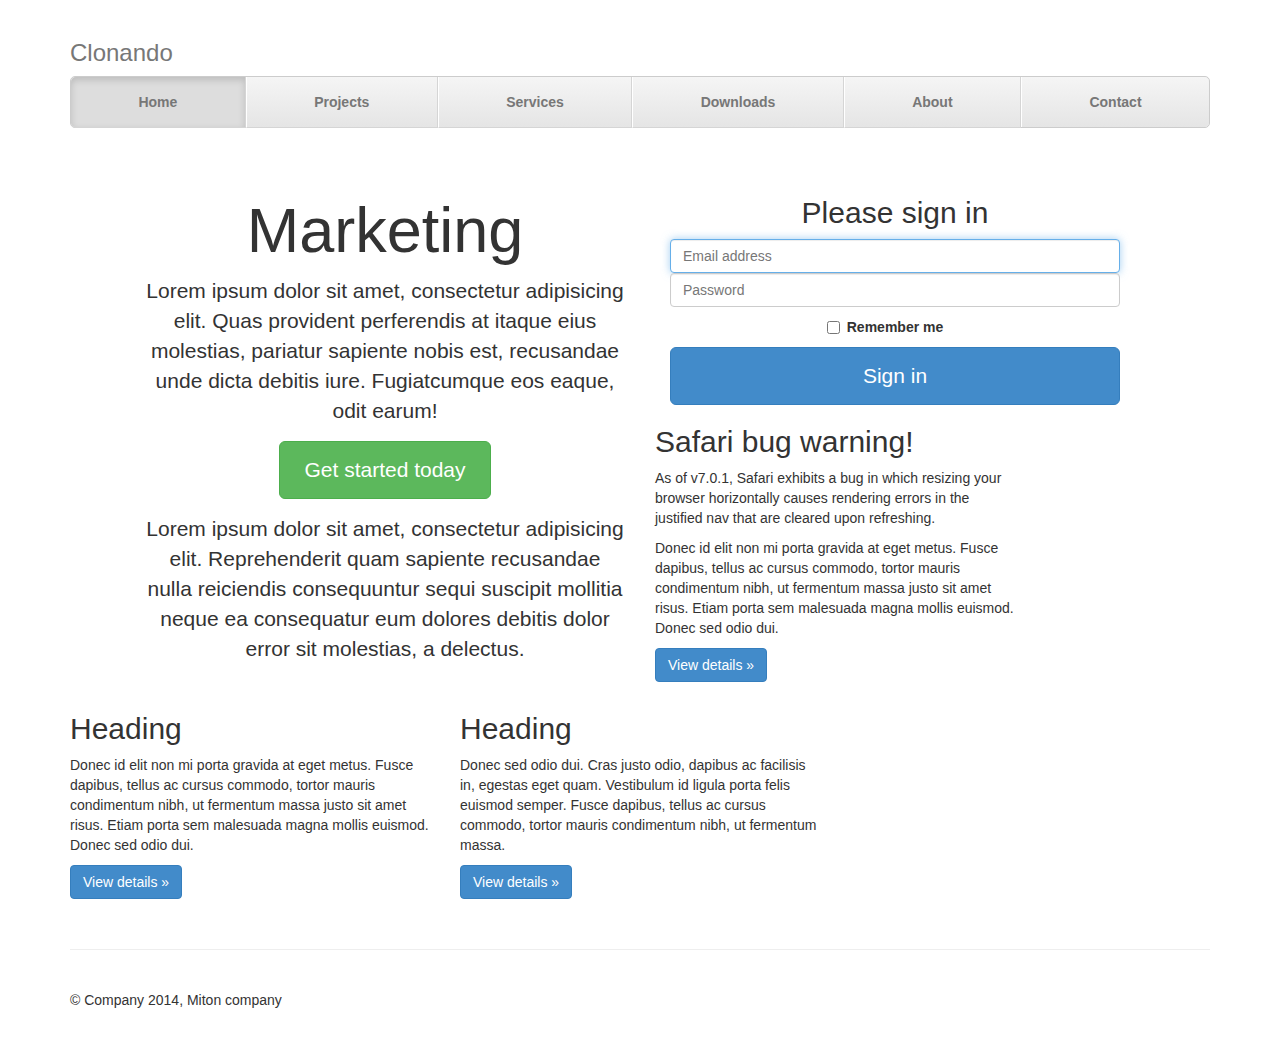
<file: Clase5/html/index.html>
<!DOCTYPE html>
<html lang="es">
  <head>
    <meta charset="utf-8">
    <meta http-equiv="X-UA-Compatible" content="IE=edge">
    <meta name="viewport" content="width=device-width, initial-scale=1">
    <meta name="description" content="">
    <meta name="author" content="Lucario">
    <title>Clonando</title>
    <link href="../css/bootstrap.min.css" rel="stylesheet">
    <link href="../css/justified-nav.css" rel="stylesheet">
  </head>

  <body>

    <div class="container">

      <div class="masthead">
        <h3 class="text-muted">Clonando</h3>
        <ul class="nav nav-justified">
          <li class="active"><a href="#">Home</a></li>
          <li><a href="#">Projects</a></li>
          <li><a href="#">Services</a></li>
          <li><a href="#">Downloads</a></li>
          <li><a href="#">About</a></li>
          <li><a href="#">Contact</a></li>
        </ul>
      </div>

          <div class="jumbotron">
        <div class="col-md-6">
          <h1>Marketing</h1>
            <p>Lorem ipsum dolor sit amet, consectetur adipisicing elit. Quas provident perferendis at itaque eius molestias, pariatur sapiente nobis est, recusandae unde dicta debitis iure. Fugiatcumque eos eaque, odit earum!</p>
            <p><a class="btn btn-lg btn-success" href="#" role="button">Get started today</a></p>
            <p>Lorem ipsum dolor sit amet, consectetur adipisicing elit. Reprehenderit quam sapiente recusandae nulla reiciendis consequuntur sequi suscipit mollitia neque ea consequatur eum dolores debitis dolor error sit molestias, a delectus.</p>
        </div>
        <div class="col-md-6">
  <body>

    <div class="container">
      <form class="form-signin" role="form">
        <h2 class="form-signin-heading">Please sign in</h2>
        <input type="email" class="form-control" placeholder="Email address" required autofocus>
        <input type="password" class="form-control" placeholder="Password" required>
        <label class="checkbox">
          <input type="checkbox" value="remember-me"> Remember me
        </label>
        <button class="btn btn-lg btn-primary btn-block" type="submit">Sign in</button>
      </form>

             </div>
        </div>
    </div>
      
      <div class="row">
        <div class="col-lg-4">
          <h2>Safari bug warning!</h2>
          <p>As of v7.0.1, Safari exhibits a bug in which resizing your browser horizontally causes rendering errors in the justified nav that are cleared upon refreshing.</p>
          <p>Donec id elit non mi porta gravida at eget metus. Fusce dapibus, tellus ac cursus commodo, tortor mauris condimentum nibh, ut fermentum massa justo sit amet risus. Etiam porta sem malesuada magna mollis euismod. Donec sed odio dui. </p>
          <p><a class="btn btn-primary" href="#" role="button">View details &raquo;</a></p>
        </div>
        <div class="col-lg-4">
          <h2>Heading</h2>
          <p>Donec id elit non mi porta gravida at eget metus. Fusce dapibus, tellus ac cursus commodo, tortor mauris condimentum nibh, ut fermentum massa justo sit amet risus. Etiam porta sem malesuada magna mollis euismod. Donec sed odio dui. </p>
          <p><a class="btn btn-primary" href="#" role="button">View details &raquo;</a></p>
       </div>
        <div class="col-lg-4">
          <h2>Heading</h2>
          <p>Donec sed odio dui. Cras justo odio, dapibus ac facilisis in, egestas eget quam. Vestibulum id ligula porta felis euismod semper. Fusce dapibus, tellus ac cursus commodo, tortor mauris condimentum nibh, ut fermentum massa.</p>
          <p><a class="btn btn-primary" href="#" role="button">View details &raquo;</a></p>
        </div>
      </div>

     <div class="footer">
        <p>&copy; Company 2014, Miton company </p>
      </div>

    </div>
  </body>
</html>
</file>
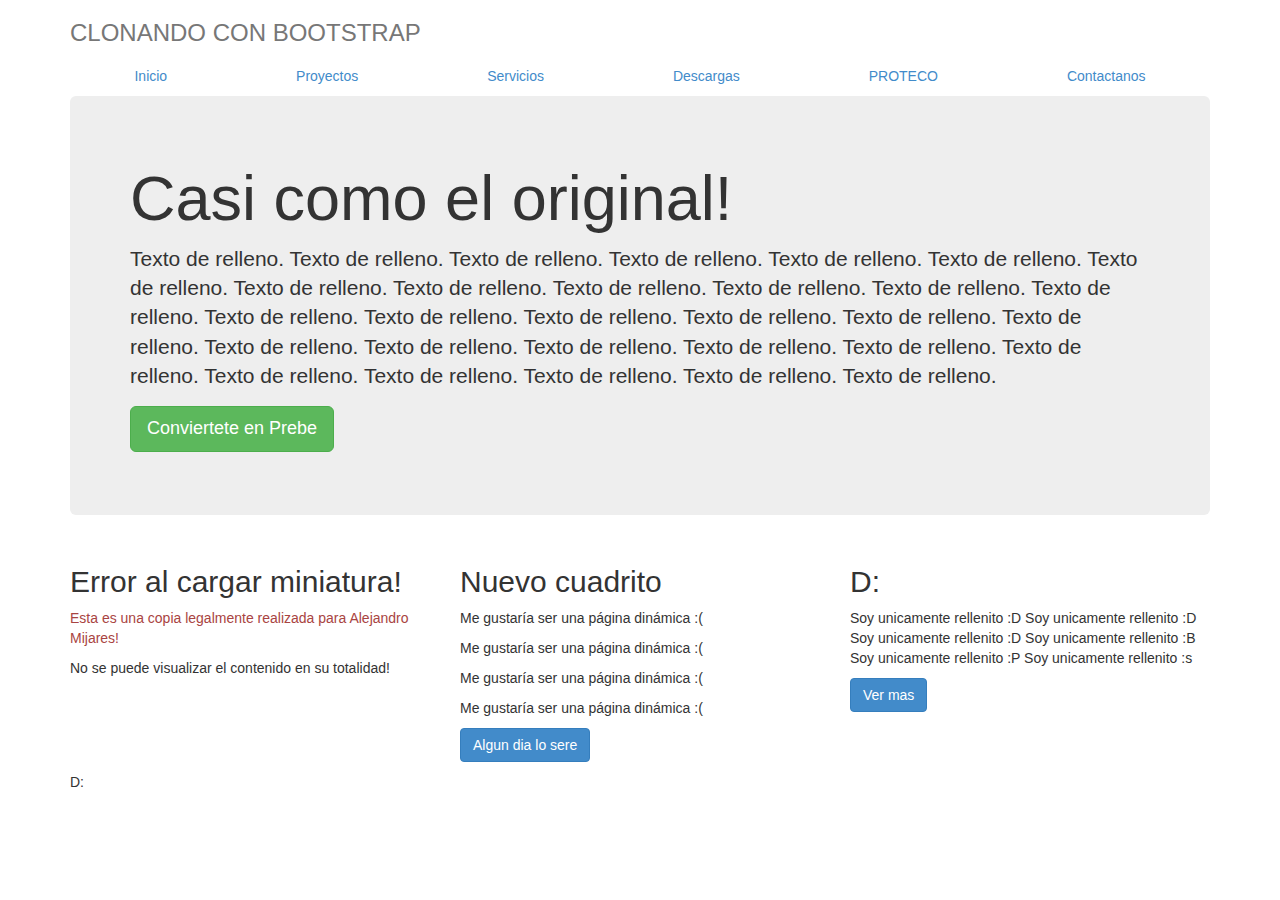
<file: Mijares/justified-nav/index.html>
<!DOCTYPE html>
<html lang="es">
<head>
    <meta charset="utf-8">
    <meta http-equiv="X-UA-Compatible" content="IE=edge">
    <meta name="viewport" content="width=device-width, initial-scale=1">
    <title>Imitacion para Alex</title>
    <link href="css/bootstrap.min.css" rel="stylesheet">
</head>

  <body>

    <div class="container">

      <div class="masthead">
        <h3 class="text-muted">CLONANDO CON BOOTSTRAP</h3>
        <ul class="nav nav-justified">
          <li class="active"><a href="#">Inicio</a></li>
          <li><a href="#">Proyectos</a></li>
          <li><a href="#">Servicios</a></li>
          <li><a href="#">Descargas</a></li>
          <li><a href="#">PROTECO</a></li>
          <li><a href="#">Contactanos</a></li>
        </ul>
      </div>

      <div class="jumbotron">
        <h1>Casi como el original!</h1>
        <p class="lead">Texto de relleno. Texto de relleno. Texto de relleno. Texto de relleno. Texto de relleno. Texto de relleno. 
        Texto de relleno. Texto de relleno. Texto de relleno. Texto de relleno. Texto de relleno. Texto de relleno. Texto de relleno. Texto de relleno. 
        Texto de relleno. Texto de relleno. Texto de relleno. Texto de relleno. Texto de relleno. Texto de relleno. Texto de relleno. Texto de relleno. 
        Texto de relleno. Texto de relleno. Texto de relleno. Texto de relleno. Texto de relleno. Texto de relleno. Texto de relleno. Texto de relleno. </p>
        <p><a class="btn btn-lg btn-success" href="#" role="button">Conviertete en Prebe</a></p>
      </div>

      <div class="row">
        <div class="col-lg-4">
          <h2>Error al cargar miniatura!</h2>
          <p class="text-danger">Esta es una copia legalmente realizada para Alejandro Mijares!</p>
          <p>No se puede visualizar el contenido en su totalidad! </p>
        </div>
        <div class="col-lg-4">
          <h2>Nuevo cuadrito</h2>
          <p>Me gustaría ser una página dinámica :(  </p>
          <p>Me gustaría ser una página dinámica :(</p>
          <p>Me gustaría ser una página dinámica :(</p>
          <p>Me gustaría ser una página dinámica :(</p>
          <p><a class="btn btn-primary" href="#" role="button">Algun dia lo sere</a></p>
       </div>
        <div class="col-lg-4">
          <h2>D:</h2>
          <p>Soy unicamente rellenito :D Soy unicamente rellenito :D Soy unicamente rellenito :D
          Soy unicamente rellenito :B  Soy unicamente rellenito :P Soy unicamente rellenito :s</p>
          <p><a class="btn btn-primary" href="#" role="button">Ver mas</a></p>
        </div>
      </div>


      <div class="footer">
        <p>D:</p>
      </div>

    </div>


  </body>
</html>
</file>
<file: Clase5/css/justified-nav.css>
body {
  padding-top: 20px;
}

.footer {
  padding-top: 40px;
  padding-bottom: 40px;
  margin-top: 40px;
  border-top: 1px solid #eee;
}

/* Main marketing message and sign up button */
.jumbotron {
  text-align: center;
  background-color: transparent;
}
.jumbotron .btn {
  padding: 14px 24px;
  font-size: 21px;
}

/* Customize the nav-justified links to be fill the entire space of the .navbar */

.nav-justified {
  background-color: #eee;
  border: 1px solid #ccc;
  border-radius: 5px;
}
.nav-justified > li > a {
  padding-top: 15px;
  padding-bottom: 15px;
  margin-bottom: 0;
  font-weight: bold;
  color: #777;
  text-align: center;
  background-color: #e5e5e5; /* Old browsers */
  background-image: -webkit-gradient(linear, left top, left bottom, from(#f5f5f5), to(#e5e5e5));
  background-image: -webkit-linear-gradient(top, #f5f5f5 0%, #e5e5e5 100%);
  background-image:      -o-linear-gradient(top, #f5f5f5 0%, #e5e5e5 100%);
  background-image: -webkit-gradient(linear, left top, left bottom, from(top), color-stop(0%, #f5f5f5), to(#e5e5e5));
  background-image:         linear-gradient(top, #f5f5f5 0%, #e5e5e5 100%);
  filter: progid:DXImageTransform.Microsoft.gradient( startColorstr='#f5f5f5', endColorstr='#e5e5e5',GradientType=0 ); /* IE6-9 */
  background-repeat: repeat-x; /* Repeat the gradient */
  border-bottom: 1px solid #d5d5d5;
}
.nav-justified > .active > a,
.nav-justified > .active > a:hover,
.nav-justified > .active > a:focus {
  background-color: #ddd;
  background-image: none;
  -webkit-box-shadow: inset 0 3px 7px rgba(0,0,0,.15);
          box-shadow: inset 0 3px 7px rgba(0,0,0,.15);
}
.nav-justified > li:first-child > a {
  border-radius: 5px 5px 0 0;
}
.nav-justified > li:last-child > a {
  border-bottom: 0;
  border-radius: 0 0 5px 5px;
}

@media (min-width: 768px) {
  .nav-justified {
    max-height: 52px;
  }
  .nav-justified > li > a {
    border-right: 1px solid #d5d5d5;
    border-left: 1px solid #fff;
  }
  .nav-justified > li:first-child > a {
    border-left: 0;
    border-radius: 5px 0 0 5px;
  }
  .nav-justified > li:last-child > a {
    border-right: 0;
    border-radius: 0 5px 5px 0;
  }
}

/* Responsive: Portrait tablets and up */
@media screen and (min-width: 768px) {
  /* Remove the padding we set earlier */
  .masthead,
  .marketing,
  .footer {
    padding-right: 0;
    padding-left: 0;
  }
}
</file>
